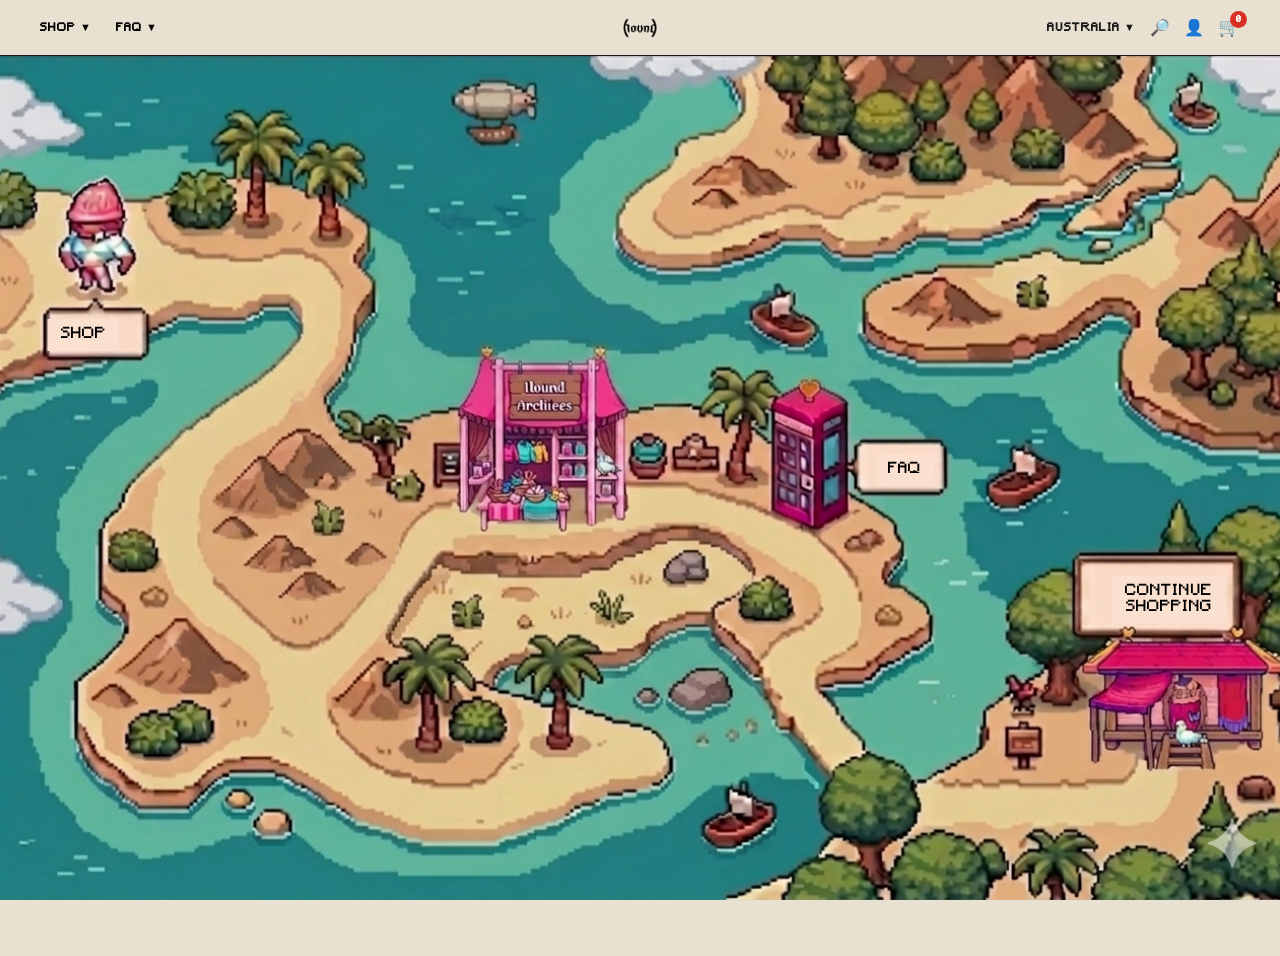
<file: index.html>
<!DOCTYPE html>
<html lang="en">
<head>
    <meta charset="UTF-8">
    <meta name="viewport" content="width=device-width, initial-scale=1.0">
    <title>Hound</title>
    <link rel="stylesheet" href="style.css">
</head>
<body>

<!--nav--->
<nav class="nav">
  <div class="nav__left">

    <div class="nav__dropdown">
      <button class="nav__btn" >SHOP ▼</button>
      <div class="nav__dropdown-menu">
        <button onclick="filterByCategory('tops')">TOPS</button>
        <button onclick="filterByCategory('jewellery')">JEWELLERY</button>
      </div>
    </div>
    <button class="nav__btn">FAQ ▼</button>
  </div>
    <div class="nav__logo" onclick="goto('home')">
      <img src="logo.png" alt="Hound" />
    </div>
    
    <div class="nav__right">
          <span class="nav__country">AUSTRALIA ▼</span>
          <button class="nav__icon" aria-label="Search" onclick="toggleSearch()">🔎</button>
          <button class="nav__icon" aria-label="Account">👤</button>
          <button class="nav__cart" onclick="openCartDrawer()"> 🛒
            <span class="nav__cart-badge" id="cart-badge">0</span>
            </button>
          </div>
    </nav>

    <div class="search-bar" id="search-bar">
      <input type="text" id="search-input" placeholder="SEARCH PRODUCTS..." oninput="handleSearch()" />
      <button onclick="toggleSearch()">✕</button>
    </div>
      
  <!--home--->
<main class="page active" id="page-home">
  <div class="hero">
    <img src="bg.png" alt="Hound World Map"/>
    <img class="hero__img--mobile" src="mobile.png" alt="Hound World Map"/>
    <button class="hotspot hotspot--shop" onclick="goto('products')">SHOP</button>
    <button class="hotspot hotspot--faq">FAQ</button>
    <button class="hotspot hotspot--continue" onclick="goto('products')">CONTINUE<br>SHOPPING</button>

  </div>
</main>

<!--filter panel-->
<div class="filter-overlay" id="filter-overlay" onclick="toggleFilter()"></div>
<div class="filter-panel" id="filter-panel">
  <div class="filter-panel__header">
    <p class="filter-panel__title">FILTER</p>
    <button onclick="toggleFilter()">x</button>
  </div>

  <div class="filter-group">
    <p class="filter-group__title">COLOUR</p>
    <div class="filter-group__colors">
      <button class="filter-color-btn" data-color="Onyx Black" onclick="toggleColorFilter('Onyx Black')" title="Onyx Black"> <span style="background:#232325;"></span>Onyx Black</button>
      <button class="filter-color-btn" data-color="Moss" onclick="toggleColorFilter('Moss')" title="Moss"> <span style="background:#343526;"></span>Moss</button>
      <button class="filter-color-btn" data-color="Maya Pink" onclick="toggleColorFilter('Maya Pink')" title="Maya Pink"><span style="background:#ffe5e7;"></span>Maya Pink</button>
      <button class="filter-color-btn" data-color="Quartz White" onclick="toggleColorFilter('Quartz White')" title="Quartz White"> <span style="background:#ffffff; border:1px solid #ccc;"></span>Quartz White</button>
      <button class="filter-color-btn" data-color="Brown" onclick="toggleColorFilter('Brown')" title="Brown"><span style="background:#5a4a3a;"></span>Brown</button>
      <button class="filter-color-btn" data-color="Silver" onclick="toggleColorFilter('Silver')" title="Silver"> <span style="background:#888;"></span>Silver</button>
    </div>
  </div>

  <div class="filter-group">
    <p class="filter-group__title">SIZE</p>
    <div class="filter-group__sizes">
      <button class="filter-size-btn" data-size="XS" onclick="toggleSizeFilter('XS')">XS</button>
      <button class="filter-size-btn" data-size="S" onclick="toggleSizeFilter('S')">S</button>
      <button class="filter-size-btn" data-size="M" onclick="toggleSizeFilter('M')">M</button>
      <button class="filter-size-btn" data-size="L" onclick="toggleSizeFilter('L')">L</button>
      <button class="filter-size-btn" data-size="ONE SIZE" onclick="toggleSizeFilter('ONE SIZE')">ONE SIZE</button>
    </div>
  </div>

  <div class="filter-panel__footer">
    <button class="filter-clear-btn" onclick="clearFilters()">CLEAR ALL</button>
    <button class="filter-apply-btn" onclick="toggleFilter()">APPLY FILTERS</button>
  </div>
</div>
  <!--product page--->
  <main class="page" id="page-products">
    <div class="products__bg">
      <p class="breadcrumb"><span onclick="goto('home')">HOME</span>/ ALL PRODUCTS</p>
      <h1 class="products__title">ALL PRODUCTS</h1>

  <div class="products__toolbar">
     <div class="products__toolbar-left">
        <button class="filter-btn" onclick="toggleFilter()">FILTER</button>
        <span class="showing-count" id="showing-count">SHOWING 7/7 PRODUCTS</span>
        </div>
        <div class="sort-wrapper">
        <button class="sort-btn">
        <span id="sort-btn-label">SORT ▼</span>
        </button>
        <div class="sort-dropdown" id="sort-dropdown">
          <button onclick="setSort('price-low')">PRICE: LOW TO HIGH</button>
          <button onclick="setSort('price-high')">PRICE: HIGH TO LOW</button>
          <button onclick="setSort('default')">DEFAULT</button>
        </div>
      </div>
    </div>


  <div class="product-grid" id="product-grid"></div>
</div>
<footer class="footer">
  <div class="footer__newsletter">
    <p>Recieve updates first on offers, releases and more</p>
  <div class="newsletter-form">
    <input type="email" placeholder="Email address"/>
    <button type="button">SUBSCRIBE</button>
  </div>
</div>
<div class="footer__links">
  <p class="footer__links-title">ABOUT</p>
  <a>Our Story</a><a>Sustainability</a><a>Careers</a>
  </div>
</footer>
<p class="footer-copy">Copyright &copy; 2026 Hound Archives.</p>
</main>

<!--product page details--->
<main class="page" id="page-detail">
  <div class="detail__layout">
    <div class="detail__images" id="detail-images"></div>
    <div class="detail__info">
      <button class="back-btn" onclick="goto('products')">← BACK</button>
    <span class="preorder-badge" id="detail-badge">PRE-ORDER</span>
    <h1 class="detail__title" id="detail-title"></h1>
    <p class="detail__price" id="detail-price"></p>
    <div class="detail__desc" id="detail-desc"></div>
    <div class="swatch-section">
      <p class="swatch-label" <span id="swatch-label-text"></span></p>
        <div class="swatches" id="detail-swatches"></div>
      </div>
      <div class="swatch-section">
        <p class="swatch-label">SIZE</p>
        <div class="size-options" id="detail-sizes"></div>
      </div>
      <button class="preorder-btn" onclick="addToCartFromDetail()">PRE-ORDER NOW</button>
        </div>
      </div>
    </main>

  <!--product page checkout--->
  <main class="page" id="page-checkout">
    <div class="checkout__layout">
      <div class="checkout__form-side">
        <button class="back-btn" onclick="goto('products')" style="margin-bottom:16px;">← BACK</button>
      <h1 class="checkout__title">CHECKOUT</h1>
      <div class="form-section">
        <p class="form-section__title">CONTACT</p>
        <div class="form-row">
        <div class="form-field">
        <label>Email</label>
        <input type="email" id="checkout-email" placeholder="hound@gmail.com" />
        </div>
      </div>
    </div>
      <div class="form-section">
      <p class="form-section__title">SHIPPING ADDRESS</p>
      <div class="form-row">
        <div class="form-field">
        <label>First name</label>
        <input type="text" />
      </div>
        <div class="form-field">
          <label>Last name</label>
            <input type="text" />
          </div>
        </div>
        <div class="form-row">
        <div class="form-field">
        <label>Address</label>
        <input type="text" />
        </div>
      </div>
        <div class="form-row">
        <div class="form-field">
        <label>City</label>
        <input type="text" />
        </div>
        <div class="form-field">
        <label>Postcode</label>
        <input type="text" 
        maxlength="4"
        oninput="this.value = this.value.replace(/[^0-9]/g, '')" />
      </div>
    </div>
  </div>
        <div class="form-section">
        <p class="form-section__title">PAYMENT</p>
        <div class="form-row">
        <div class="form-field">
        <label>Card number</label>
        <input type="text" placeholder="1234 5678 9012 3456" 
        oninput="this.value=this.value.replace(/[^0-9\s]/g,'')" maxlength="19" />
        </div>
      </div>
        <div class="form-row">
        <div class="form-field">
        <label>Expiry</label>
        <input type="text" placeholder="MM / YY"
        maxlength="7"
        oninput="
        this.value = this.value.replace(/[^0-9]/g, '');
        if(this.value.length > 2) {
        this.value = this.value.slice(0,2) + ' / ' + this.value.slice(2);
        }
        " />
        </div>
        <div class="form-field">
        <label>CVV</label>
        <input type="text" placeholder="123" 
        oninput="this.value=this.value.replace(/[^0-9]/g,'')" maxlength="4" />
        </div>
      </div>
    </div>
    
    <button class="btn-pay" onclick="placeOrder()">PAY NOW</button>
    </div>
    
    <div class="checkout__summary-side">
    <p class="summary-section-title">ORDER SUMMARY</p>
    <div id="checkout-summary-items"></div>
    <div class="summary-totals">
      <div class="summary-row">
          <span>Subtotal</span>
            <span id="summary-subtotal">$0.00 AUD</span>
      </div>
      <div class="summary-row">
        <span>Shipping</span>
        <span id="summary-shipping">Free</span>
        </div>
      <div class="summary-row summary-row--total">
      <span>Total</span>
      <span id="summary-total">$0.00 AUD</span>
      </div>
    </div>
  </div>
</div>
</main>

<!--product page confrim--->
 <main class="page" id="page-confirm">
  <div class="confirm__wrap">
    <h1 class="confirm__title">ORDER<br>CONFIRMED!</h1>
    <p class="confirm__sub">Order #12378617263 — Confirmed</p>
    <div class="confirm__items" id="confirm-items"></div>

    <div class="confirm__total">
    <span>Total</span>
    <span id="confirm-total"></span>
    </div>
    <p class="confirm__email">Order confirmation sent to <span id="confirm-email"></span></p>
    <button class="btn-back-home" onclick="goto('home')">BACK TO HOME</button>
  </div>
</main>
  <!--half cart--->
  <div class="cart-overlay" id="cart-overlay">
    <div class="cart-backdrop" onclick="closeCartDrawer()"></div>
    <div class="cart-drawer">
      <div class="cart-drawer__header">
      <h2 class="cart-drawer__title">YOUR CART</h2>
      <button class="cart-drawer__close" onclick="closeCartDrawer()">x</button>
      </div>
      <div class="cart-drawer__shipping">
      <span id="shipping-msg">Spend $200.00 AUD more for free shipping</span>
       <div class="shipping-bar">
        <div class="shipping-bar-fill" id="shipping-bar-fill"></div>
        </div>
      </div>
      <div class="cart-drawer__items" id="cart-items"></div>
      <div class="cart-drawer__footer">
      <div class="cart-subtotal">
      <span class="cart-subtotal__label">Subtotal</span>
      <span class="cart-subtotal__amount" id="cart-total">...</span>
    </div>
      <p class="cart-tax-note">Taxes included. Shipping calculated at checkout.</p>
      <div class="cart-actions">
        <button class="btn-view-cart" onclick="closeCartDrawer()">VIEW CART</button>
        <button class="btn-checkout" onclick="goToCheckout()">CHECKOUT</button>
          </div>
      </div>
    </div>
  </div>
   
















  

   
    <script src="script.js"></script>



   
















</body>
</html>
</file>
<file: style.css>
@font-face {
  font-family: 'MyCustomFont';
  src: url(minecraft.ttf);
}

:root {
--cream: #e8e0d0;
--dark: #1a1a1a;
--red: #d93025;
--muted: rgba(0,0,0,0.12);
--pixel-font: 'MyCustomFont', monospace;
--mono-font: monospace;
--nav-h: 56px;
--ease: 0.18s ease;
}

/*--reset---*/
*, *::before, *::after { margin: 0; padding: 0; box-sizing: border-box;}
html, body {overflow-x: hidden;}
body {font-family: 'MyCustomFont'; background: var(--cream); color: #1a1a1a;}
img {display: block;}
button {font-family: inherit; cursor: pointer;}

/*--pages---*/
.page {display: none; min-height: 100vh; flex-direction: column; animation: fadeIn 0.25s ease;}
.page.active {display: flex;}

/*--search bar---*/

.search-bar {
position: absolute;
top: 56px;
left: 0;
width: 100%;
background: var(--cream);
border-bottom: 1.5px solid var(--dark);
padding: 12px 40px;
z-index: 99;
display: none;
}

.search-bar.open {
display: flex;
gap: 12px;
align-items: center;
}

.search-bar input {
font-family: var(--pixel-font);
flex: 1;
border: 1.5px solid var(--dark);
background: none;
padding: 10px 14px;
font-size: 10px;
letter-spacing: 1px;
outline: none;
}

.search-bar button {
font-size: 18px;
background: none;
border: none;
cursor: pointer;
opacity: 0.6;
}

.search-bar button:hover {
opacity: 1;
}

/*--nav---*/
.nav--checkout .nav__left,
.nav--checkout .nav__country,
.nav__icon-search,
.nav--checkout .nav__icon {
  display: none;
}

.nav--checkout {
  grid-template-columns: auto 1fr auto !important;
}

.nav{
display: grid;
grid-template-columns: 1fr auto 1fr;
align-items: center;
height: var(--nav-h);
padding: 0 40px;
background: var(--cream);
border-bottom: 1.5px solid var(--dark);position: sticky;
top: 0;
z-index: 100;
}

.nav__left  { display: flex; gap: 24px; align-items: center; }
.nav__right { display: flex; gap: 14px; align-items: center; justify-content: flex-end; }
.nav__logo img { height: 50px; width:auto; }


.nav__btn { font-family: 'MyCustomFont'; font-size: 11px; font-weight: 700;
letter-spacing: 1px; background: none; border: none;
text-transform: uppercase; transition: opacity var(--ease);
}

.nav__btn:hover { opacity: 0.6; }
.nav__country { font-family: 'MyCustomFont'; font-size: 11px; font-weight: 700; letter-spacing: 1px; }
.nav__icon { background: none; border: none; font-size: 16px; }
.nav__icon:hover { transform: scale(1.15); }
.nav__cart { position: relative; background: none; border: none; font-size: 18px;}
.nav__cart:hover { transform: scale(1.1); }
.nav__cart-badge { position: absolute; top: -5px; right: -7px;
background: var(--red); color: #fff;
font-size: 9px; width: 17px; height: 17px;
border-radius: 50%; display: flex; align-items: center; justify-content: center;
font-family: 'MyCustomFont'; font-weight: 700; pointer-events: none;
}

/*--home---*/
.page-home {
  height: 100vh;
  overflow: hidden;
}

.hero {
  position: relative;
  width: 100%;
  height: calc(100vh - 56px);
  overflow: hidden;
}

.hero img {
  position: absolute;
  width: 100%;
  height: 100%;
  object-fit: cover;
}
 
.hotspot {
  position: absolute;
  transform: translate(-50%, -50%);  
  background: #fae0ce;
  border: none;
  font-family: var(--pixel-font);
  font-size: 15px;
  padding: 8px 13px;
  letter-spacing: 1px;
  text-transform: uppercase;
  white-space: nowrap;
  cursor: pointer;
}

 /*--cart popup---*/
 .cart-overlay {position: fixed; inset: 0; z-index: 200; display: flex; justify-content: flex-end; pointer-events: none; opacity: 0; transition: opacity 0.3s ease;}
 .cart-overlay.open {pointer-events: all; opacity:1;}
 .cart-backdrop{flex: 1;  background: rgba(0,0,0,0.48);}
 .cart-drawer{ font-family: monospace !important; width: 420px; background: #e8e0d0; display:flex; flex-direction: column; box-shadow: -6px 0 28px rgba(0,0,0,0.12); max-height: 100vh; transform: translateX(100%); transition: transform 0.3s ease;color: #1a1a1a;}
 .cart-drawer__items p {font-family: monospace; font-size: 11px; letter-spacing: 2px; opacity: 0.4; text-align: center;}
 .cart-drawer__items li * {text-align: left !important; font-family: monospace !important;}
 .cart-overlay.open .cart-drawer { transform: translateX(0); }
 .cart-drawer__header{display: flex; justify-content: space-between; align-items:center; padding: 28px 28px 16px; border-bottom: 1.5px solid #fff; flex-shrink: 0;}
 .cart-drawer__title{font-size: 22px; font-weight: 600; letter-spacing: 1px;}
 .cart-drawer__close{background:none; border:none; font-size:22px; font-weight:300; transition:opacity var(--ease);}
 .cart-drawer__close:hover {opacity: 0.55;}
 .cart-drawer__shipping { padding: 10px 28px; font-size: 12px; border-bottom: 1px solid var(--muted); flex-shrink: 0; }

 .shipping-bar {width: 100%; height: 3px; background: #ccc; margin-top: 7px; border-radius: 2px; overflow: hidden; }
 .shipping-bar-fill {height: 100%; border-radius: 2px; width: 0%; transition: width 0.4s ease;}

 .cart-drawer__items { flex: 1; overflow-y: auto; padding: 16px 28px; display: flex; flex-direction: column; gap: 22px; }
 .cart-item { display: flex; gap: 14px; }
 .cart-item__swatch {width: 72px; height: 88px; flex-shrink: 0;}
 .cart-item__details{flex: 1; }
 .cart-item__top{display: flex; justify-content: space-between; gap: 8px;}
 .cart-item__name{ font-weight: 600; font-size: 14px; margin-bottom: 2px; color: #1a1a1a; text-align: left;}
 .cart-item__price{ font-size: 13px; font-weight: 600; white-space: nowrap; font-family: monospace; color: #1a1a1a; }
 .cart-item__sub { font-size:12px; opacity: 0.65; margin-bottom:2px; color: #1a1a1a; text-align: left; }

 .qty-control { display: inline-flex; align-items: center; gap: 10px; border: 1px solid var(--dark); padding: 4px 10px; margin-top: 10px; }
 .qty-btn {background: none; border: none; font-size: 15px; font-family: monospace;  }
 .qty-btn:hover{opacity: 0.55;}
 .qty-val {font-family: monospace; font-size: 13px; min-width: 18px; text-align: center; }

 .remove-btn { background: none; border: none; margin-left: 8px; font-size: 14px; opacity: 0.45; transition: opacity var(--ease); }
 .remove-btn:hover { opacity: 0.9; }

 .cart-drawer__footer { padding: 20px 28px 28px; border-top: 1.5px solid var(--dark); flex-shrink: 0; }
 .cart-subtotal {display:flex; justify-content:space-between; align-items:baseline; margin-bottom:6px; }
 .cart-subtotal__label { font-size: 20px; font-weight: 600; }
 .cart-subtotal__amount { font-size: 22px; font-weight: 700; font-family:monospace;}
 .cart-tax-note{ font-size: 11px; opacity: 0.55; margin-bottom: 18px; }
 .cart-actions{display: flex; gap: 10px; }
 .btn-view-cart{flex:1; border:1.5px solid var(--dark); background:none; font-family:monospace; font-size:12px; font-weight:700; padding: 14px; letter-spacing: 1px; transition: background var(--ease), color var(--ease); }
 .btn-view-cart:hover{ background: var(--dark); color:#e8e0d0; }
 .btn-checkout{ flex: 1; background: var(--dark); color: #e8e0d0; border: 1.5px solid var(--dark); font-family: monospace; font-size: 12px; font-weight: 700; padding: 14px; letter-spacing: 1px; transition: opacity var(--ease); }
 .btn-checkout:hover{ opacity: 0.82; }

  /*--product page---*/
.products__bg {
  padding: 28px 60px 0;
  background-image: url(cloud.png);
  background-size: cover;
  background-repeat: no-repeat;
  background-position: center;
  min-height: 100vh;
  color: #fff;
  
}
.breadcrumb {font-size: 11px; letter-spacing: 1px; margin-bottom: 20px; font-family: monospace; cursor: pointer; text-decoration: underline;}
.products__title{font-family: 'MyCustomFont'; font-size: 28px; letter-spacing: 2px; margin-bottom: 20px;}
.products__toolbar{display: flex; justify-content: space-between; align-items: center; border-top: 1.5px solid #fff; padding: 8px ; margin-top: -10px;}
.products__toolbar-left{display: flex; gap: 16px; align-items: center;}
.showing-count{font-size:11px; font-family: monospace; opacity:0.6;}
.filter-btn { font-family: monospace; font-size: 11px; font-weight: 700; border: 1.5px #fff !important; background: none; padding: 6px 14px; letter-spacing: 1px; color:#fff;}
.filter-btn:hover {background: var(--dark); color: #e8e0d0;}

.sort-btn { font-family: monospace; font-size: 11px; font-weight: 700; background: none;  border: 1.5px #fff !important; letter-spacing: 1px; color:#fff}

.product-grid {display:grid; grid-template-columns: repeat(4, 1fr); padding: 30px 60px 0; column-gap:40px; row-gap:30px; }
.product-card {border-right: 1px solid var(--muted); cursor: pointer; transition: opacity var(--ease);}
.product-card:hover {opacity: 1;}
.product-card:nth-child(4n) {border-right: none;}
.product-card__img { width: 100%; aspect-ratio: 3/4; object-fit: cover;} 
.product-card__placeholder { width: 100%; aspect-ratio: 3/4; display: flex; align-items: center; justify-content: center; font-size: 11px; font-family: var(--mono-font); color: rgba(255,255,255,0.35);}
.product-card__info {padding: 12px 16px 20px;}
.product-card__name {font-family: monospace; font-size: 8.5px; letter-spacing: 1px; line-height: 1.7; margin-bottom: 5px;}
.product-card__price {font-family: monospace; font-size: 12px; opacity:0.75;}

/*footer*/

.footer {font-family: monospace; background: var(--cream); border-top: 1.5px solid var(--dark); padding: 48px 60px 32px; display: grid; grid-template-columns: 1fr 1fr; gap: 40px; font-weight: 400;}
.footer__newsletter {display: flex; flex-direction: column; gap: 14px;}
.footer__newsletter p {font-size: 13px;}
.newsletter-form {display: flex; border: 1.5px solid var(--dark);}
.newsletter-form input { flex: 1; border: none; background: none; padding: 10px 14px; font-family: monospace; font-size: 13px; outline: none;}
.newsletter-form button{background: none; border: none; border-left: 1.5px solid var(--dark); font-family: monospace; font-size: 11px; font-weight: 700; padding: 10px 18px; letter-spacing: 1px; transition: background var(--ease), color var(--ease);}
.newsletter-form button:hover {background: var(--dark); color: var(--cream); }
.footer__links {display: flex; flex-direction: column; gap: 10px; align-items: flex-end;}
.footer__links-title {font-family: var(--mono-font); font-size: 11px; font-weight: 700; letter-spacing: 2px; margin-bottom: 4px; }
.footer__links a {font-size: 13px; cursor: pointer;}
.footer__links a:hover {text-decoration: underline;}
.footer-copy { font-family: monospace; font-size: 11px; opacity: 0.55; padding: 20px 60px; border-top: 1px solid var(--muted); }


/*product detail*/
.detail__layout {flex: 1; display: grid; grid-template-columns: 1fr 1fr;}
.detail__images {background: linear-gradient(180deg, #7ec8c0 60%, var(--cream) 100%); display: grid; grid-template-columns: 1fr 1fr; gap: 2px; padding: 2px;}
.detail__img-wrap {background: #ddd8cc; overflow: hidden; position: relative; }
.detail__img-wrap img { width: 100%; height: 100%; object-fit: cover; transition: transform 0.4s ease;}
.detail__img-wrap:hover img { transform: scale(1.03); }
.detail__info {padding: 48px 48px 40px; display: flex; flex-direction: column; gap: 18px; overflow-y: auto; }
.back-btn {background: none; border: none; font-family: monospace; font-size: 11px; font-weight: 700; align-self: flex-start; letter-spacing: 1px; opacity: 0.55; transition: opacity var(--ease); }
.back-btn:hover { opacity: 1; }
.preorder-badge { display: inline-block; border: 1.5px solid var(--dark); font-family: monospace; font-size: 10px; font-weight: 700; padding: 4px 10px; letter-spacing: 2px; align-self: flex-start; }
.detail__title {font-family: var(--pixel-font); font-size: 26px; line-height: 1.45; letter-spacing: 2px;}
.detail__price {font-family: monospace; font-size: 20px; font-weight: 700; }
.detail__desc {font-size: 13px; line-height: 1.75; font-family: monospace; font-weight: 500;}
.detail__desc ul {margin-top: 8px; padding-left: 20px;}
.detail__desc li { margin-bottom: 5px; font-size: 12px;}
.swatch-section {display: flex; flex-direction: column; gap: 10px; }
.swatch-label { font-family: monospace; font-size: 10px; font-weight: 700; letter-spacing: 2px; text-transform: uppercase; }
.swatches {display: flex; gap: 8px;}
.swatch { width: 38px; height: 38px; border: 2px solid transparent; transition: border-color var(--ease), transform 0.1s; }
.swatch.active, .swatch:hover { border-color: var(--dark); transform: scale(1.08); }
.size-options { display: flex; gap: 8px; flex-wrap: wrap; }
.size-btn {width: 46px; height: 38px; border: 1.5px solid var(--dark); background: none; font-family: monospace; font-size: 11px; font-weight: 700; letter-spacing: 1px; transition: background var(--ease), color var(--ease);}
.size-btn.active, .size-btn:hover { background: var(--dark); color: var(--cream); }
.preorder-btn {background: var(--red); color: #fff; border: none; font-family: var(--pixel-font); font-size: 11px; letter-spacing: 2px; padding: 18px 36px; text-transform: uppercase; transition: opacity var(--ease); align-self: flex-start; margin-top: 4px;}
.preorder-btn:hover {opacity: 0.88;}


/*checkout*/
   .checkout__layout{flex: 1; display: grid; grid-template-columns: 1fr 420px;}
   .checkout__form-side {padding: 48px 60px; border-right: 1.5px solid var(--dark);}
   .checkout__title {font-family: 'MyCustomFont'; font-size: 18px; letter-spacing: 2px; margin-bottom: 32px;}
   .form-section {margin-bottom: 30px;}
   .form-section__title { font-family: var(--mono-font); font-size: 11px; font-weight: 700; letter-spacing: 2px; margin-bottom: 14px; text-transform: uppercase; padding-bottom: 8px; border-bottom: 1px solid var(--muted); }
   .form-row { display: flex; gap: 12px; margin-bottom: 12px; }
   .form-field { flex: 1; display: flex; flex-direction: column; gap: 5px; }
   .form-field label {font-size: 10px; font-family: var(--mono-font); opacity: 0.6; letter-spacing: 1.5px; text-transform: uppercase; }
   .form-field input, .form-field select { border: 1.5px solid var(--dark); background: none; padding: 11px 12px; font-family: var(--body-font); font-size: 13px; outline: none; width: 100%; }
   .form-field input:focus {border-color: #555;}
   .btn-pay { background: var(--dark); color: #e8e0d0; border: none; font-family: var(--pixel-font); font-size: 10px; letter-spacing: 2px; padding: 18px 42px; margin-top: 10px; transition: opacity var(--ease); }
   .btn-pay:hover{opacity: 0.82;}
   .checkout__summary-side {padding: 48px 40px; background: #ddd8cc; overflow-y: auto; font-family: monospace;}
   .summary-section-title { font-family: var(--mono-font); font-size: 11px; font-weight: 700; letter-spacing: 2px; margin-bottom: 22px; text-transform: uppercase; }
   .summary-item{display: flex; gap: 12px; margin-bottom: 18px; padding-bottom: 18px; border-bottom: 1px solid rgba(0,0,0,0.1); }
   .summary-item__img{width: 64px; height: 80px; flex-shrink: 0; position: relative; }
   .summary-item__qty-badge{position: absolute; top: -8px; right: -8px; width: 20px; height: 20px; background: var(--dark); color: var(--cream); border-radius: 50%; font-size: 10px; display: flex; align-items: center; justify-content: center; font-family: var(--mono-font); }
   .summary-item__details{flex: 1;}
   .summary-item__name { font-weight: 600; font-size: 13px; margin-bottom: 3px; }
   .summary-item__sub{ font-size: 11px; opacity: 0.65; }
   .summary-item__price { font-family: var(--mono-font); font-size: 13px; font-weight: 700; white-space: nowrap; }
   .summary-totals { margin-top: 8px; display: flex; flex-direction: column; gap: 11px; }
   .summary-row { display: flex; justify-content: space-between; font-size: 13px; }
   .summary-row--total { font-weight: 700; font-size: 16px; border-top: 1.5px solid var(--dark); padding-top: 13px; margin-top: 4px; }
   
   /*confirm*/
   .confirm__wrap { flex: 1; display: flex; align-items: center; justify-content: center; flex-direction: column; gap: 24px; padding: 80px 40px; text-align: center; }
   .confirm__title{ font-family: 'MyCustomFont'; font-size: 22px; letter-spacing: 3px; line-height: 1.65; }
   .confirm__sub{font-size: 14px; line-height: 1.8; max-width: 400px; opacity: 0.7; font-family: monospace;}
   .confirm__items {width: 100%; max-width: 400px; display: flex; flex-direction: column; gap: 12px; margin-top: 8px;}
  .confirm__item { display: flex; align-items: center; gap: 12px; text-align: left; font-family: monospace; font-size: 11px;}
  .confirm__item img { width: 48px; height: 60px; object-fit: cover; flex-shrink: 0; position: relative;}
  .confirm__item-badge{ position: absolute;  margin-left: -12px;margin-top: -8px;width: 18px;height: 18px;background: var(--dark); color: var(--cream); border-radius: 50%; font-size: 9px;
  display: flex;align-items: center; justify-content: center; font-family: monospace;}
  .confirm__item-details{flex: 1; }
  .confirm__item-name {font-weight: 700; font-size: 11px; letter-spacing: 1px; }
  .confirm__item-sub {opacity: 0.6; font-size: 10px; }
  .confirm__item-price {font-weight: 700; white-space: nowrap;}
  .confirm__total { width: 100%;max-width: 400px; display: flex; justify-content: space-between; font-family: monospace; font-size: 16px; font-weight: 700; border-top: 1.5px solid var(--dark); padding-top: 12px; margin-top: 4px;}
  .confirm__email {font-family: monospace;font-size: 12px;opacity: 0.6;margin-top: 4px;}
  .btn-back-home{background: var(--dark); color:#e8e0d0; border: none; font-family: var(--pixel-font); font-size: 9px; padding: 16px 34px; letter-spacing: 2px; margin-top: 12px; transition: opacity var(--ease);}
  .btn-back-home:hover { opacity: 0.78; }
   
  /* search bar */
.search-bar {display: none; position: sticky;top: var(--nav-h); background: #e8e0d0; border-bottom: 1.5px solid var(--dark); padding: 12px 40px; z-index: 99; gap: 12px;align-items: center;}
.search-bar.open { display: flex; }
.search-bar input { flex: 1; border: 1.5px solid var(--dark); background: none; padding: 10px 14px; font-family: var('MyCustomFont'); font-size: 10px; letter-spacing: 1px; outline: none;}
.search-bar button {background: none;border: none; font-size: 18px; opacity: 0.6; cursor: pointer;}
.search-bar button:hover { opacity: 1; }

/* sort*/
.sort-wrapper { position: relative; }
.sort-dropdown {display: none; position: absolute; right: 0; top: 100%; background: var(--cream); border: 1.5px solid var(--dark); z-index: 50; min-width: 220px; flex-direction: column;}
.sort-wrapper:hover .sort-dropdown { display: flex; }
.sort-dropdown.open { display: flex; flex-direction: column; }
.sort-dropdown button { background: none; border: none; border-bottom: 1px solid var(--muted);padding: 10px 16px;font-family: var(--mono-font); font-size: 11px; font-weight: 700; letter-spacing: 1px; text-align: left; cursor: pointer;}
.sort-dropdown button:hover { background: var(--dark); color: var(--cream); }

/*filter panel*/
.filter-overlay {display: none; position: fixed; inset: 0; background: rgba(0,0,0,0.48); z-index: 149;}
.filter-overlay.open { display: block; }
.filter-panel {position: fixed; top: 0; left: 0; width: 380px; height: 100vh; background: var(--cream); z-index: 150; display: flex; flex-direction: column; padding: 0; transform: translateX(-100%); transition: transform 0.3s ease; overflow-y: auto;}
.filter-panel.open { transform: translateX(0); }
.filter-panel__header { display: flex; justify-content: space-between; align-items: center; padding: 28px 28px 20px;border-bottom: 1.5px solid var(--dark);}
.filter-panel__title {font-family: var(--pixel-font); font-size: 13px; letter-spacing: 2px;}
.filter-panel__header button {background: none;border: none;font-size: 20px;cursor: pointer; opacity: 0.6;}
.filter-panel__header button:hover { opacity: 1; }
.filter-group {padding: 24px 28px;border-bottom: 1px solid var(--muted);}
.filter-group__title {font-family: monospace; font-size: 10px; font-weight: 700; letter-spacing: 2px; margin-bottom: 16px;}
.filter-group__colors { display: grid; grid-template-columns: 1fr 1fr; gap: 10px;}
.filter-color-btn {align-items: center; gap: 10px; background: none; border: none; font-family: monospace; font-size: 10px; font-weight: 700; letter-spacing:1px; cursor:pointer; padding: 4px 0; text-align: left; transition: opacity var(--ease); display: flex;}
.filter-color-btn span{width: 20px; height: 20px; flex-shrink: 0; display: block; border: 1.5px solid transparent;}
.filter-color-btn.active span, .filter-color-btn:hover span { border-color: var(--dark); outline: 2px solid var(--dark); outline-offset: 1px;}

/* size buttons */
.filter-group__sizes{ display: flex; gap: 8px; flex-wrap: wrap; }
.filter-size-btn {border: 1.5px solid var(--dark); background: none;font-family: var(--mono-font);font-size: 11px;font-weight: 700; padding: 8px 16px; letter-spacing: 1px; cursor: pointer; transition: background var(--ease), color var(--ease);}
.filter-size-btn.active, .filter-size-btn:hover { background: var(--dark); color: var(--cream); }

/* footer buttons */
.filter-panel__footer {display: flex; flex-direction: column; gap: 10px; padding: 24px 28px; margin-top: auto; border-top: 1.5px solid var(--dark);}
.filter-apply-btn {background: var(--dark);color: var(--cream);border: none;font-family: monospace;font-size: 12px; font-weight: 700;padding: 14px; cursor: pointer; letter-spacing: 2px; transition: opacity var(--ease);}
.filter-apply-btn:hover { opacity: 0.82; }
.filter-clear-btn { background: none; border: 1.5px solid var(--dark); font-family: monospace; font-size: 12px; font-weight: 700; padding: 14px; cursor: pointer; letter-spacing: 2px; transition: background var(--ease), color var(--ease);}
.filter-clear-btn:hover { background: var(--dark); color: var(--cream); }

/*shop dropdown */
.nav__dropdown { position: relative; }
.nav__dropdown-menu { display: none; position: absolute; top: 100%; left: 0; background: var(--cream); border: 1.5px solid var(--dark); min-width: 160px; z-index: 200; flex-direction: column;}
.nav__dropdown:hover .nav__dropdown-menu { display: flex; }
.nav__dropdown-menu button { background: none; border: none; border-bottom: 1px solid var(--muted); padding: 10px 16px; font-family: 'MyCustomFont'; font-size: 10px; font-weight: 700; letter-spacing: 1px; text-align: left; cursor: pointer;}
.nav__dropdown-menu button:hover { background: var(--dark); color: var(--cream); }

/*mobile */
.hero__img--mobile {display: none; }
.hero__img--desktop { display: block; }
.hotspot--shop{ left: 6.5%;  top: 33%; }
.hotspot--faq{ left: 70.7%; top: 49%; }
.hotspot--continue{left: 91.3%; top: 64.5%; }

@media (max-width: 430px) {
:root { --nav-h: 48px; }

.hero__img--desktop{display: none;}
.hero__img--mobile { display: block; }

.hotspot--shop{ left: 15%;  top: 18%; }
.hotspot--faq{ left: 48.5%;  top: 32.5%; }
.hotspot--continue{ left: 83%;  top: 73.5%; }

.nav {padding: 0 16px; height: 48px; }
.nav__logo img {height: 36px;}
.nav__country {display: none;}
.hero {height: calc(100vh - 48px);}
.hotspot {font-size: 9px; padding: 5px 8px; }

.products__bg { padding: 16px 0 0; }
.breadcrumb { padding: 0 12px; }
.products__title { padding: 0 12px; font-size: 18px; }
.products__toolbar { flex-direction: row; padding: 8px 12px; }
.products__toolbar-left { flex: 1; }
.sort-wrapper { flex: 1; }
.showing-count { display: none; }
.filter-btn { border: 1.5px solid #fff !important; padding: 8px 16px; flex: 1; text-align: center; }
.sort-btn { border: 1.5px solid #fff !important; padding: 8px 16px; flex: 1; text-align: center; }

.product-grid { grid-template-columns: repeat(2, 1fr) !important; padding: 16px 12px 0 !important; column-gap: 10px !important; row-gap: 16px !important;}
.product-card:nth-child(4n) { border-right: 1px solid var(--muted); }
.product-card:nth-child(2n) { border-right: none; }

.detail__layout {grid-template-columns: 1fr; }
.detail__images {grid-template-columns: 1fr 1fr; min-height: 300px; }
.detail__info {padding: 24px 20px; }
.detail__title { font-size: 16px; }

.cart-drawer {width: 100vw; }
.filter-panel {width: 100vw; }

.checkout__layout{grid-template-columns: 1fr; }
.checkout__form-side {padding: 24px 20px; }
.checkout__summary-side {padding: 24px 20px; border-left: none; border-top: 1.5px solid var(--dark); }

.footer {grid-template-columns: 1fr; padding: 32px 20px; gap: 24px; }
.footer__links{ align-items: flex-start; }
.footer-copy { padding: 16px 20px; }

.confirm__wrap{ padding: 40px 20px; }
.confirm__title { font-size: 16px; }

.search-bar{padding: 10px 16px;}
.sort-dropdown {min-width: 180px;}
}
</file>
